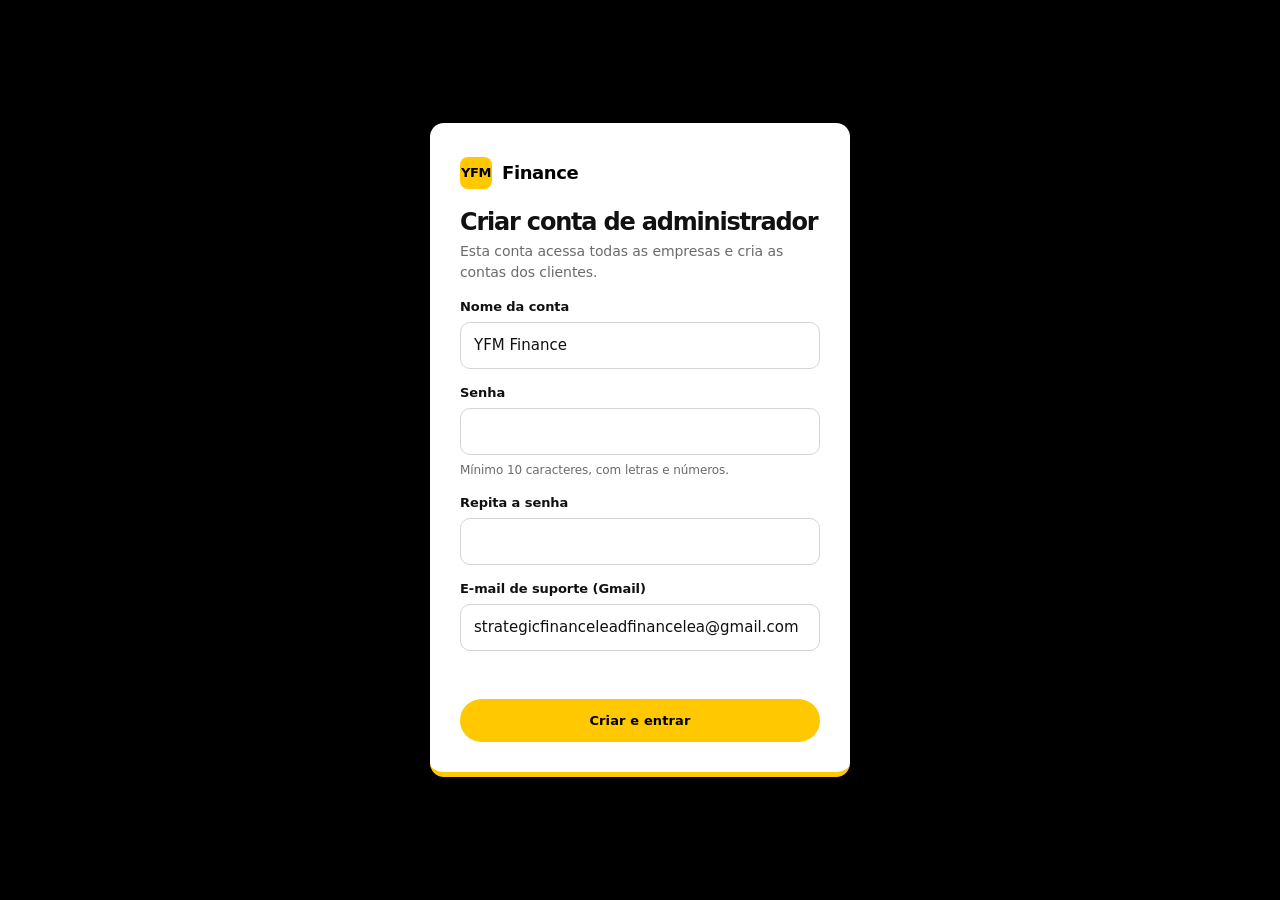
<file: index.html>
<!DOCTYPE html>
<html lang="pt-BR">
<head>
<meta charset="UTF-8">
<meta name="viewport" content="width=device-width, initial-scale=1">
<meta http-equiv="Content-Security-Policy" content="default-src 'none'; script-src 'unsafe-inline'; style-src 'unsafe-inline' https://fonts.googleapis.com; font-src https://fonts.gstatic.com; img-src data:; base-uri 'none'; form-action 'none'">
<title>YFM Finance — Gestão Financeira</title>
<meta name="description" content="Painel de gestão financeira com DRE e fluxo de caixa, com contas separadas por cliente.">
<link rel="icon" href="data:image/svg+xml,%3Csvg xmlns='http://www.w3.org/2000/svg' viewBox='0 0 40 40'%3E%3Crect width='40' height='40' rx='10' fill='%23FFC800'/%3E%3Ctext x='20' y='26' text-anchor='middle' font-family='Arial' font-weight='800' font-size='15'%3EYFM%3C/text%3E%3C/svg%3E">
<link href="https://fonts.googleapis.com/css2?family=Inter:wght@400;500;600;700&family=Sora:wght@600;700;800&display=swap" rel="stylesheet">
<style>
:root{--y:#FFC800;--k:#000;--ink:#111;--mut:#6b6b6b;--line:#e6e6e6;--bg:#f2f2f2;--card:#fff;--up:#0e9f6e;--down:#e5484d;--r:14px;--f:Inter,system-ui,-apple-system,"Segoe UI",sans-serif}
*{box-sizing:border-box}
body{margin:0;background:var(--bg);color:var(--ink);font:15px/1.5 var(--f)}
button{font:inherit;cursor:pointer}
:focus-visible{outline:3px solid var(--y);outline-offset:2px}
.num{font-variant-numeric:tabular-nums}
header{background:var(--k);color:#fff;position:sticky;top:0;z-index:10}
.bar{max-width:1240px;margin:auto;padding:0 24px;height:64px;display:flex;align-items:center;gap:28px}
.logo{display:flex;align-items:center;gap:10px;font-weight:800;font-size:18px;letter-spacing:-.4px}
.logo i{width:32px;height:32px;border-radius:8px;background:var(--y);color:#000;display:grid;place-items:center;font-style:normal;font-weight:800;font-size:13px}
.logo span{font-weight:500;color:#bdbdbd}
nav{display:flex;gap:4px;height:100%;overflow-x:auto;scrollbar-width:none}
nav button{background:none;border:0;color:#bdbdbd;padding:0 14px;height:100%;font-weight:600;font-size:14px;white-space:nowrap;border-bottom:3px solid transparent}
nav button:hover{color:#fff}
nav button.on{color:#fff;border-bottom-color:var(--y)}
.who{margin-left:auto;display:flex;align-items:center;gap:12px;font-size:13px;color:#d8d8d8;white-space:nowrap}
.who b{width:32px;height:32px;border-radius:50%;background:var(--y);color:#000;display:grid;place-items:center;font-size:13px}
main{max-width:1240px;margin:auto;padding:28px 24px 48px}
.demo{background:#fff8d6;border:1px solid #f1dd86;border-radius:10px;padding:10px 14px;font-size:13px;margin-bottom:22px}
.head{display:flex;justify-content:space-between;align-items:flex-end;gap:16px;flex-wrap:wrap;margin-bottom:20px}
h1{font-size:30px;letter-spacing:-.8px;margin:0;line-height:1.15}
.sub{color:var(--mut);font-size:14px;margin:4px 0 0}
.seg{display:flex;background:#fff;border:1px solid var(--line);border-radius:99px;padding:3px}
.seg button{border:0;background:none;padding:7px 16px;border-radius:99px;font-size:13px;font-weight:600;color:var(--mut)}
.seg button.on{background:var(--k);color:#fff}
.hero{background:var(--k);color:#fff;border-radius:var(--r);padding:28px 30px;display:flex;justify-content:space-between;gap:24px;flex-wrap:wrap;align-items:center;margin-bottom:16px;border-bottom:5px solid var(--y)}
.hero small{color:#aaa;font-size:13px}
.hero .big{font-size:clamp(34px,5vw,48px);font-weight:800;letter-spacing:-1.5px;color:var(--y);line-height:1.1;margin-top:4px}
.hero .side{display:flex;gap:36px}
.hero .side div{font-size:13px;color:#aaa}
.hero .side b{display:block;font-size:20px;color:#fff;margin-top:2px}
.grid4{display:grid;grid-template-columns:repeat(3,1fr);gap:16px;margin-bottom:16px}
.card{background:var(--card);border-radius:var(--r);padding:22px;border:1px solid var(--line);min-width:0}
.kpi small{color:var(--mut);font-size:13px;font-weight:600}
.kpi .v{font-size:26px;font-weight:800;letter-spacing:-.8px;margin:6px 0}
.chip{display:inline-block;font-size:12px;font-weight:700;padding:2px 8px;border-radius:99px}
.chip.g{background:#e3f6ee;color:var(--up)}.chip.r{background:#fde8e9;color:var(--down)}.chip.n{background:#eee;color:var(--mut)}
.cols{display:grid;grid-template-columns:1.7fr 1fr;gap:16px}
.stack{display:grid;gap:16px;align-content:start}
h2{font-size:17px;margin:0 0 2px;letter-spacing:-.3px}
.leg{display:flex;gap:16px;font-size:13px;color:var(--mut);margin:10px 0}
.leg i{display:inline-block;width:10px;height:10px;border-radius:3px;margin-right:6px}
svg.ch{width:100%;height:auto;display:block}
.row{display:flex;align-items:center;gap:12px;padding:12px 0;border-bottom:1px solid var(--line)}
.row:last-child{border:0}
.ic{width:36px;height:36px;border-radius:50%;display:grid;place-items:center;font-weight:800;flex-shrink:0}
.ic.in{background:#e3f6ee;color:var(--up)}.ic.out{background:#fde8e9;color:var(--down)}
.row .t{flex:1;min-width:0}.row .t b{display:block;font-size:14px}.row .t span{font-size:12px;color:var(--mut)}
.in{color:var(--up)}.out{color:var(--down)}
.btn{background:var(--y);color:#000;border:0;border-radius:99px;padding:9px 18px;font-weight:700;font-size:13px}
.btn.o{background:#fff;border:1px solid var(--line)}
.sumrow{display:grid;grid-template-columns:1fr 1fr;gap:10px;margin:14px 0}
.sumrow div{background:var(--bg);border-radius:10px;padding:12px;font-size:12px;color:var(--mut)}
.sumrow b{display:block;font-size:17px;color:var(--ink);margin-top:2px}
table{width:100%;border-collapse:collapse;font-size:14px}
th{font-size:12px;color:var(--mut);text-align:left;font-weight:600;padding:8px 10px;border-bottom:2px solid var(--ink)}
td{padding:11px 10px;border-bottom:1px solid var(--line)}
th.r,td.r{text-align:right}
tr.tot td{font-weight:800;border-top:2px solid var(--ink);background:#fafafa}
tr.sub td{font-weight:700;background:#fafafa}
td.ind{padding-left:28px;color:var(--mut)}
.pill{font-size:12px;font-weight:700;padding:2px 9px;border-radius:99px}
.pill.pago{background:#e3f6ee;color:var(--up)}.pill.pendente{background:#fff3c4;color:#8a6a00}
.tools{display:flex;gap:10px;margin-bottom:14px;flex-wrap:wrap}
.tools input{flex:1;min-width:200px;border:1px solid var(--line);border-radius:99px;padding:9px 16px;font:inherit;background:#fff}
.empty{text-align:center;color:var(--mut);padding:36px 0}
.scroll{overflow-x:auto}
#toast{position:fixed;left:50%;bottom:22px;transform:translateX(-50%) translateY(20px);background:#000;color:#fff;padding:11px 18px;border-radius:99px;font-size:13px;opacity:0;pointer-events:none;transition:.25s;border-left:4px solid var(--y)}
#toast.s{opacity:1;transform:translateX(-50%)}
.note{color:var(--mut);font-size:12px;margin-top:18px}
@media(max-width:900px){.cols{grid-template-columns:1fr}.grid4{grid-template-columns:1fr}.bar{gap:14px;padding:0 14px}.who span{display:none}main{padding:20px 14px 40px}.hero{padding:22px}}
@media(prefers-reduced-motion:reduce){*{transition:none!important}}
#lock{position:fixed;inset:0;z-index:50;background:var(--k);display:grid;place-items:center;padding:20px;overflow:auto}
#lock[hidden]{display:none}
.lk{background:#fff;border-radius:var(--r);padding:30px;width:100%;max-width:420px;border-bottom:5px solid var(--y)}
.lk h1{font-size:24px;margin:16px 0 4px}
.lk .btn{width:100%;margin-top:18px;padding:12px}
.lk .lnk{background:none;border:0;color:var(--mut);font-size:13px;text-decoration:underline;padding:0;margin:14px 16px 0 0}
label.f{display:block;font-size:13px;font-weight:600;margin:14px 0 6px}
.in2{width:100%;border:1px solid #d4d4d4;border-radius:10px;padding:11px 13px;font:inherit;background:#fff;color:var(--ink)}
.err{color:var(--down);font-size:13px;min-height:20px;margin-top:10px}
.adm{display:grid;gap:16px}
.ln{display:grid;grid-template-columns:1.3fr 1fr auto auto;gap:8px;align-items:center;padding:12px 0;border-bottom:1px solid var(--line)}
.ln:last-child{border:0}
.g3{display:grid;grid-template-columns:repeat(3,1fr);gap:10px;margin:12px 0}
.btn.d{background:#fde8e9;color:var(--down)}
.btn.sm{padding:7px 13px}
.who .in2{background:#1b1b1b;border-color:#333;color:#fff}
@media(max-width:900px){.ln,.g3{grid-template-columns:1fr}}
:root{--h:Sora,Inter,system-ui,sans-serif}
h1,h2,.big,.kpi .v,.logo,.hero .side b,.sumrow b,.lk h1{font-family:var(--h)}
body{-webkit-font-smoothing:antialiased;letter-spacing:-.005em}
h1{font-size:34px;letter-spacing:-1.2px;font-weight:800}
h2{font-size:19px;font-weight:700;letter-spacing:-.5px}
.hero .big{font-weight:800;letter-spacing:-2px}
.kpi .v{font-size:28px;font-weight:700;letter-spacing:-1px}
.kpi small,.hero small,th{text-transform:uppercase;letter-spacing:.07em;font-size:11px;font-weight:600}
.btn{font-weight:700;letter-spacing:.01em}
.pw-h{font-size:12px;color:var(--mut);margin-top:6px}
.bar{height:auto;flex-wrap:wrap;padding-top:12px;row-gap:0}
.logo{order:1;height:40px}
.who{order:2;height:40px}
nav{order:3;flex:1 0 100%;height:50px;border-top:1px solid #222;margin-top:10px;margin-left:-4px}
nav button{padding:0 16px}
</style>
</head>
<body>
<header><div class="bar">
  <div class="logo"><i>YFM</i>Finance</div>
  <nav id="nav" aria-label="Navegação principal"></nav>
  <div class="who"><span id="uName"></span><select id="coSel" class="in2" style="width:auto;padding:6px 10px" hidden aria-label="Trocar empresa"></select><button class="btn o btn sm" data-act="sup">Suporte</button><button class="btn sm" data-act="out">Sair</button></div>
</div></header>
<noscript><p style="padding:24px;font:16px sans-serif">Ative o JavaScript do navegador para usar o YFM Finance.</p></noscript>
<main id="app"></main>
<div id="lock"></div>
<div id="toast" role="status"></div>
<script>
const MON=['Jan','Fev','Mar','Abr','Mai','Jun','Jul','Ago','Set','Out','Nov','Dez'];let M=[],KEYS=[];
let IN=[],OUT=[];
let SALDO=0;

let TX=[];
const $=s=>document.querySelector(s), sum=a=>a.reduce((x,y)=>x+y,0);
const R=v=>v.toLocaleString('pt-BR',{style:'currency',currency:'BRL'});
const R0=v=>v.toLocaleString('pt-BR',{style:'currency',currency:'BRL',maximumFractionDigits:0});
const pc=(a,b)=>b?(a-b)/b*100:null;
const st={view:'Visão geral',n:1,q:''};
const BASE=['Visão geral','Movimentações','DRE','Contas a pagar','Contas a receber'];
const views=()=>S?[...BASE,...(S.admin?['Novo lançamento','Clientes']:[]),'Minha conta',...(S.admin?['Administração']:[])]:BASE;
function toast(m){const t=$('#toast');t.textContent=m;t.classList.add('s');clearTimeout(toast.k);toast.k=setTimeout(()=>t.classList.remove('s'),2600)}
function rng(n){const e=6,s=e-n;return{i:IN.slice(s),o:OUT.slice(s),m:M.slice(s),pi:s-n>=0?IN.slice(s-n,s):null,po:s-n>=0?OUT.slice(s-n,s):null}}
function chip(p,bad){if(p===null)return '<span class="chip n">sem comparação</span>';const up=p>=0,good=bad?!up:up;return `<span class="chip ${Math.abs(p)<.05?'n':good?'g':'r'}">${up?'▲':'▼'} ${Math.abs(p).toFixed(1).replace('.',',')}%</span>`}
function chart(r){
 const W=700,H=250,l=44,b=28,t=10,ih=H-t-b,mx=Math.max(5000,Math.ceil(Math.max(...IN,...OUT)/5000)*5000),gw=(W-l-8)/r.m.length;let s='';
 for(let v=0;v<=mx;v+=mx/5){const y=t+ih-v/mx*ih;s+=`<line x1="${l}" x2="${W-8}" y1="${y}" y2="${y}" stroke="#e6e6e6"/><text x="${l-8}" y="${y+4}" text-anchor="end" font-size="11" fill="#6b6b6b">${Math.round(v/1000)}k</text>`}
 r.m.forEach((m,k)=>{const x=l+k*gw,bw=Math.min(30,gw/3);
  [[r.i[k],'#111','Entradas'],[r.o[k],'#FFC800','Saídas']].forEach(([v,c,n],j)=>{const h=v/mx*ih;s+=`<rect x="${x+gw/2-bw-2+j*(bw+4)}" y="${t+ih-h}" width="${bw}" height="${h}" rx="4" fill="${c}"><title>${m} · ${n}: ${R(v)}</title></rect>`});
  s+=`<text x="${x+gw/2}" y="${H-8}" text-anchor="middle" font-size="12" fill="#6b6b6b">${m}</text>`});
 return `<svg class="ch" viewBox="0 0 ${W} ${H}" role="img" aria-label="Entradas e saídas por mês">${s}</svg>`}
function dre(n){const ks=KEYS.slice(6-n),sm=(t,c)=>sum(cur().tx.filter(x=>x.s==='pago'&&x.t===t&&ks.includes(x.d.slice(0,7))&&(!c||x.c===c)).map(x=>x.v));
 const rb=sm('in'),ded=sm('out','Impostos sobre vendas'),cmv=sm('out','CMV'),pes=sm('out','Despesa com pessoal'),adm=sm('out','Despesa administrativa'),fin=sm('out','Despesa financeira');
 const rl=rb-ded,lb=rl-cmv,ro=lb-pes-adm,ll=ro-fin;
 return [['Receita bruta',rb,'sub'],['(−) Impostos sobre vendas',-ded,'ind'],['(=) Receita líquida',rl,'sub'],['(−) Custo das mercadorias (CMV)',-cmv,'ind'],['(=) Lucro bruto',lb,'sub'],['(−) Despesas com pessoal',-pes,'ind'],['(−) Despesas administrativas',-adm,'ind'],['(=) Resultado operacional',ro,'sub'],['(−) Despesas financeiras',-fin,'ind'],['(=) Lucro líquido do período',ll,'tot']]}
function overview(){
 const r=rng(st.n),ti=sum(r.i),to=sum(r.o),tn=ti-to,pi=r.pi&&sum(r.pi),po=r.po&&sum(r.po);
 const pn=r.pi?pc(tn,pi-po):null,mg=ti?tn/ti*100:0;
 const pag=TX.filter(x=>x.t==='out'&&x.s==='pendente'),rec=TX.filter(x=>x.t==='in'&&x.s==='pendente');
 const label=st.n===1?M[5]+'/'+KEYS[5].slice(0,4):`Últimos ${st.n} meses`;
 return `<div class="head"><div><h1>Visão geral</h1><p class="sub">${label} · atualizado em ${new Date().toLocaleDateString('pt-BR')}</p></div>
 <div class="seg" role="group" aria-label="Período">${[[1,'Este mês'],[3,'3 meses'],[6,'6 meses']].map(([n,t])=>`<button data-n="${n}" class="${st.n===n?'on':''}">${t}</button>`).join('')}</div></div>
 <section class="hero"><div><small>Saldo em caixa</small><div class="big num">${R(SALDO)}</div></div>
 <div class="side"><div>A receber<b class="num in" style="color:#5fe3b0">${R0(sum(rec.map(x=>x.v)))}</b></div><div>A pagar<b class="num" style="color:#ff8f94">${R0(sum(pag.map(x=>x.v)))}</b></div></div></section>
 <div class="grid4">
 <div class="card kpi"><small>Entradas</small><div class="v num">${R(ti)}</div>${chip(r.pi?pc(ti,pi):null)} <span class="sub">vs. período anterior</span></div>
 <div class="card kpi"><small>Saídas</small><div class="v num">${R(to)}</div>${chip(r.po?pc(to,po):null,true)} <span class="sub">vs. período anterior</span></div>
 <div class="card kpi"><small>Resultado · margem ${mg.toFixed(1).replace('.',',')}%</small><div class="v num">${R(tn)}</div>${chip(pn)} <span class="sub">vs. período anterior</span></div></div>
 <div class="cols"><section class="card"><h2>Fluxo de caixa</h2><p class="sub">Entradas e saídas por mês</p>
 <div class="leg"><span><i style="background:#111"></i>Entradas</span><span><i style="background:#FFC800"></i>Saídas</span></div>${chart(rng(6))}
 <div class="sumrow"><div>Total de entradas · 6 meses<b class="num">${R(sum(IN))}</b></div><div>Resultado acumulado · 6 meses<b class="num">${R(sum(IN)-sum(OUT))}</b></div></div>
 <button class="btn o" id="csv">Exportar CSV</button></section>
 <div class="stack"><section class="card"><h2>Últimas movimentações</h2>${TX.filter(x=>x.s==='pago').slice(0,4).map(row).join('')||'<div class="empty">Nenhum lançamento ainda. '+(S.admin?'Use "Novo lançamento".':'')+'</div>'}<p style="margin:14px 0 0"><button class="btn" data-go="Movimentações">Ver todas</button></p></section></div></div>
 ${cur().demo?'<p class="note">Dados ilustrativos para demonstração. Não representam movimentações reais.</p>':''}`}
function row(x){return `<div class="row"><span class="ic ${x.t}">${x.t==='in'?'+':'−'}</span><div class="t"><b>${x.n}</b><span>${x.d} · ${x.c}</span></div><b class="num ${x.t}">${x.t==='in'?'+':'−'} ${R(x.v)}</b></div>`}
function list(title,items,sub){
 const q=st.q.toLowerCase(),f=items.filter(x=>(x.n+x.c).toLowerCase().includes(q));
 const tot=sum(f.map(x=>x.t==='in'?x.v:-x.v));
 return `<div class="head"><div><h1>${title}</h1><p class="sub">${sub}</p></div></div>
 <div class="tools"><input id="q" placeholder="Buscar por descrição ou categoria" value="${st.q}" aria-label="Buscar"></div>
 <section class="card scroll">${f.length?`<table><thead><tr><th>Data</th><th>Descrição</th><th>Categoria</th><th>Status</th><th class="r">Valor</th>${S.admin?'<th></th>':''}</tr></thead><tbody>${f.map(x=>`<tr><td>${x.d}</td><td><b>${x.n}</b></td><td>${x.c}</td><td><span class="pill ${x.s}">${x.s==='pago'?'Pago':'Pendente'}</span></td><td class="r num ${x.t}">${x.t==='in'?'+':'−'} ${R(x.v)}</td>${S.admin?`<td class="r" style="white-space:nowrap">${x.s==='pendente'?`<button class="btn o sm" data-act="pay" data-id="${x.id}">Dar baixa</button> `:''}<button class="btn d sm" data-act="deltx" data-id="${x.id}" aria-label="Excluir lançamento">Excluir</button></td>`:''}</tr>`).join('')}<tr class="tot"><td colspan="4">Total</td><td class="r num">${R(tot)}</td>${S.admin?'<td></td>':''}</tr></tbody></table>`:'<div class="empty">Nenhum lançamento encontrado. Tente outro termo de busca.</div>'}</section>`}
function dreView(){
 const rows=dre(st.n),rb=rows[0][1];
 return `<div class="head"><div><h1>DRE</h1><p class="sub">Demonstração do Resultado do Exercício · ${esc(cur().name)}</p></div>
 <div class="seg" role="group" aria-label="Período">${[[1,'Este mês'],[3,'3 meses'],[6,'6 meses']].map(([n,t])=>`<button data-n="${n}" class="${st.n===n?'on':''}">${t}</button>`).join('')}</div></div>
 <section class="card scroll"><table><thead><tr><th>Conta</th><th class="r">Valor</th><th class="r">% da receita bruta</th></tr></thead><tbody>
 ${rows.map(([n,v,c])=>`<tr class="${c==='ind'?'':c}"><td class="${c==='ind'?'ind':''}">${n}</td><td class="r num ${v<0?'out':c==='tot'?(v>=0?'in':'out'):''}">${R(v)}</td><td class="r num">${(rb?v/rb*100:0).toFixed(1).replace('.',',')}%</td></tr>`).join('')}</tbody></table></section>
 <p class="note">Estrutura conforme a Lei 6.404/76. Calculada a partir dos lançamentos pagos da empresa no período, agrupados por categoria (regime de caixa).</p>`}
function render(){
 if(!S)return;
 $('#uName').textContent=U().u+(S.admin?' · Administrador':' · '+cur().name);const sel=$('#coSel');sel.hidden=!S.admin;sel.innerHTML=A.co.map(c=>`<option value="${c.id}"${c.id===S.co?' selected':''}>${esc(c.name)}</option>`).join('');
 $('#nav').innerHTML=views().map(v=>`<button class="${v===st.view?'on':''}" data-v="${v}">${v}</button>`).join('');
 const v=st.view;
 $('#app').innerHTML=(!S.admin?`<div class="demo">Acesso somente para visualização${cur().snap?' · dados de '+new Date(cur().snap).toLocaleDateString('pt-BR'):''}. Dúvidas? Use o botão Suporte.</div>`:'')+(v==='Visão geral'&&cur().demo?'<div class="demo">Você está vendo <b>dados de demonstração</b>. Os valores são fictícios.</div>':'')+
  (v==='Visão geral'?overview():v==='Movimentações'?list('Movimentações',TX,'Todos os lançamentos da empresa'):v==='DRE'?dreView():v==='Administração'&&S.admin?adminView():v==='Minha conta'?acctView():v==='Novo lançamento'&&S.admin?newTxView():v==='Clientes'&&S.admin?clientsView():
  v==='Contas a pagar'?list('Contas a pagar',TX.filter(x=>x.t==='out'&&x.s==='pendente'),'Compromissos pendentes'):
  list('Contas a receber',TX.filter(x=>x.t==='in'&&x.s==='pendente'),'Recebimentos pendentes'));
}
document.addEventListener('click',e=>{
 const b=e.target.closest('[data-v],[data-n],[data-go],#csv');if(!b)return;
 if(b.dataset.v||b.dataset.go){st.view=b.dataset.v||b.dataset.go;st.q='';scrollTo(0,0)}
 if(b.dataset.n)st.n=+b.dataset.n;
 if(b.id==='csv'){const rows=[['Mês','Entradas','Saídas','Resultado'],...M.map((m,i)=>[m,IN[i],OUT[i],IN[i]-OUT[i]])];
  const u=URL.createObjectURL(new Blob(['\ufeff'+rows.map(r=>r.join(';')).join('\n')],{type:'text/csv'}));const a=document.createElement('a');a.href=u;a.download='yfm-fluxo-de-caixa.csv';a.click();URL.revokeObjectURL(u);toast('Arquivo CSV baixado.');return}
 render()});
document.addEventListener('input',e=>{if(e.target.id==='q'){st.q=e.target.value;const p=e.target.selectionStart;render();const q=$('#q');q.focus();q.setSelectionRange(p,p)}});
const esc=s=>String(s).replace(/[&<>"']/g,c=>({'&':'&amp;','<':'&lt;','>':'&gt;','"':'&quot;',"'":'&#39;'}[c]));
addEventListener('error',e=>{const L=document.getElementById('lock');if(L){L.hidden=false;L.innerHTML='<div class="lk"><h1>Algo deu errado</h1><p class="sub">'+String(e.message).replace(/</g,'&lt;')+'</p><p class="sub">Tire um print desta tela e envie ao suporte.</p></div>'}});
const DEF_MAIL='strategicfinanceleadfinancelea@gmail.com';let KEY='yfm_auth_v3',CL=false;const SRC='<!DOCTYPE html>\n'+document.documentElement.outerHTML;const IDLE=15*60*1000,DUMMY={s:'00'.repeat(16),h:''};let A=null,S=null,last=0;
const U=()=>A.us.find(x=>x.id===S.u),cur=()=>A.co.find(c=>c.id===S.co);
const okMail=m=>/^[^\s@]+@[^\s@]+\.[^\s@]+$/.test(m),nk=s=>s.trim().toLowerCase();
function persist(){try{localStorage.setItem(KEY,JSON.stringify(A))}catch(e){toast('Não foi possível salvar neste navegador.')}}
const hex=b=>[...new Uint8Array(b)].map(x=>x.toString(16).padStart(2,'0')).join('');
async function dk(pw,s){const k=await crypto.subtle.importKey('raw',new TextEncoder().encode(pw),'PBKDF2',false,['deriveBits']);return hex(await crypto.subtle.deriveBits({name:'PBKDF2',salt:s,iterations:600000,hash:'SHA-256'},k,256))}
async function mk(pw){const s=crypto.getRandomValues(new Uint8Array(16));return{s:hex(s),h:await dk(pw,s)}}
async function chk(pw,e){return !!e&&await dk(pw,new Uint8Array(e.s.match(/../g).map(x=>parseInt(x,16))))===e.h}

const CATS={in:['Receita de vendas'],out:['Impostos sobre vendas','CMV','Despesa com pessoal','Despesa administrativa','Despesa financeira']};
const iso=d=>d.getFullYear()+'-'+String(d.getMonth()+1).padStart(2,'0');
function derive(){const d0=new Date(),co=cur();KEYS=[...Array(6)].map((_,i)=>iso(new Date(d0.getFullYear(),d0.getMonth()-5+i,1)));M=KEYS.map(k=>MON[+k.slice(5)-1]);
 const pg=co.tx.filter(x=>x.s==='pago'),mo=(m,t)=>sum(pg.filter(x=>x.t===t&&x.d.slice(0,7)===m).map(x=>x.v));
 IN=KEYS.map(m=>mo(m,'in'));OUT=KEYS.map(m=>mo(m,'out'));SALDO=(co.s0||0)+sum(pg.map(x=>x.t==='in'?x.v:-x.v));
 TX=[...co.tx].sort((a,b)=>b.d.localeCompare(a.d)).map(x=>({...x,d:x.d.slice(8)+'/'+x.d.slice(5,7)+'/'+x.d.slice(0,4)}))}
function seedCo(id,name,k,demo){const f=v=>Math.round(v*k*100)/100,tx=[];let n=0;
 const add=(d,nm,c,v,t,s)=>{if(v)tx.push({id:id+'_'+(n++),d,n:nm,c,v:f(v),t,s})};
 SB.i.forEach((v,i)=>{const d='2026-'+String(5+i).padStart(2,'0')+'-05';add(d,'Vendas do mês','Receita de vendas',v,'in','pago');
  [['Impostos sobre vendas',.08,'Simples Nacional (DAS)'],['CMV',.42,'Compra de insumos'],['Despesa com pessoal',.28,'Folha de pagamento'],['Despesa administrativa',.14,'Aluguel, energia e outros'],['Despesa financeira',.08,'Tarifas e juros']].forEach(([c,p,nm])=>add(d,nm,c,SB.o[i]*p,'out','pago'))});
 SB.p.forEach(x=>add('2026-10-'+x[0],x[1],x[2],x[3],x[4],'pendente'));
 return {id,name,demo,s0:f(10761),tx}}
const SB={i:[17400,18100,19200,20450,18600,20450],o:[12900,13000,13100,13200,12850,14770],p:[['12','Fornecedor de laticínios','CMV',1320,'out'],['14','Café da manhã corporativo','Receita de vendas',5800,'in'],['15','Folha de pagamento','Despesa com pessoal',6200,'out'],['18','Encomenda de buffet','Receita de vendas',4200,'in'],['20','Simples Nacional (DAS)','Impostos sobre vendas',1650,'out'],['25','Cartão de crédito a receber','Receita de vendas',4300,'in'],['28','Aluguel do ponto','Despesa administrativa',2800,'out']]};
const pv=t=>{t=t.trim();return t.includes(',')?parseFloat(t.replace(/\./g,'').replace(',','.')):parseFloat(t)};
function newTxView(){const t=st.nt||'in',h=new Date(Date.now()-new Date().getTimezoneOffset()*6e4).toISOString().slice(0,10);
 return `<div class="head"><div><h1>Novo lançamento</h1><p class="sub">${esc(cur().name)}</p></div></div><section class="card"><div class="g3">
 <div><label class="f" for="tt">Tipo</label><select class="in2" id="tt"><option value="in"${t==='in'?' selected':''}>Receita (entrada)</option><option value="out"${t==='out'?' selected':''}>Despesa (saída)</option></select></div>
 <div><label class="f" for="tc">Categoria</label><select class="in2" id="tc">${CATS[t].map(c=>`<option>${c}</option>`).join('')}</select></div>
 <div><label class="f" for="tn">Descrição</label><input class="in2" id="tn" maxlength="80" placeholder="Ex.: Venda de bolos"></div>
 <div><label class="f" for="tv">Valor (R$)</label><input class="in2" id="tv" inputmode="decimal" placeholder="1.250,00"></div>
 <div><label class="f" for="td">Data</label><input class="in2" id="td" type="date" value="${h}"></div>
 <div><label class="f" for="ts">Situação</label><select class="in2" id="ts"><option value="pago">Já pago / recebido</option><option value="pendente">Pendente (a pagar / a receber)</option></select></div></div>
 <button class="btn" data-act="addtx">Adicionar lançamento</button></section>`}
function clientFile(us){const c=A.co.find(x=>x.id===us.co),seed={id:'k'+Date.now().toString(36),support:A.support,co:[{...c,snap:Date.now()}],us:[us],log:[],f:{}};
 const j=JSON.stringify(seed).replace(/</g,'\\u003c');
 return {name:'YFM-Finance-'+c.name.normalize('NFD').replace(/[^\w]+/g,'-').replace(/^-|-$/g,'')+'.html',html:SRC.replace('</head>','<scr'+'ipt id="yfm-seed" type="application/json">'+j+'</scr'+'ipt>\n</head>')}}
function save(name,html,type){const u=URL.createObjectURL(new Blob([html],{type}));const a=document.createElement('a');a.href=u;a.download=name;a.click();URL.revokeObjectURL(u)}
function pwErr(p,u){if(p.length<10)return 'A senha precisa ter pelo menos 10 caracteres.';if(!/[a-zA-Z]/.test(p)||!/\d/.test(p))return 'Use letras e números na senha.';if(u&&p.toLowerCase().includes(nk(u).replace(/\s/g,'')))return 'A senha não pode conter o nome de usuário.';return ''}
function log(e,u){A.log.unshift({t:Date.now(),u:String(u).slice(0,40),e});A.log.length=Math.min(A.log.length,40)}
function useCo(){st.view='Visão geral';st.q='';derive()}
function enter(u){const admin=u.role==='admin';S={u:u.id,admin,co:admin?A.co[0].id:u.co};useCo();last=Date.now();$('#lock').hidden=true;scrollTo(0,0);render()}
function support(why){const to=(A&&A.support)||DEF_MAIL;if(!to){toast('E-mail de suporte não configurado. Peça ao administrador.');return}
 const body=`Olá, preciso de ajuda com o YFM Finance.\n\nAssunto: ${why}\nUsuário: ${S?U().u:'(sem login)'}\nEmpresa: ${S?cur().name:'-'}\n\nPor segurança, não envie senhas neste e-mail.`;
 open('https://mail.google.com/mail/?view=cm&fs=1&to='+encodeURIComponent(to)+'&su='+encodeURIComponent('Suporte YFM Finance: '+why)+'&body='+encodeURIComponent(body),'_blank','noopener')}
function lockView(msg=''){const L=$('#lock');L.hidden=false;S=null;$('#app').innerHTML='';
 const brand='<div class="logo" style="color:#000"><i>YFM</i>Finance</div>';
 if(!A){L.innerHTML=`<form class="lk" id="setup">${brand}<h1>Criar conta de administrador</h1><p class="sub">Esta conta acessa todas as empresas e cria as contas dos clientes.</p>
 <label class="f" for="an">Nome da conta</label><input class="in2" id="an" value="YFM Finance" maxlength="40" autocomplete="username">
 <label class="f" for="p1">Senha</label><input class="in2" id="p1" type="password" autocomplete="new-password"><div class="pw-h">Mínimo 10 caracteres, com letras e números.</div>
 <label class="f" for="p2">Repita a senha</label><input class="in2" id="p2" type="password" autocomplete="new-password">
 <label class="f" for="em">E-mail de suporte (Gmail)</label><input class="in2" id="em" type="email" value="strategicfinanceleadfinancelea@gmail.com" placeholder="seuemail@gmail.com">
 <div class="err" id="err"></div><button class="btn">Criar e entrar</button></form>`;return}
 L.innerHTML=`<form class="lk" id="login">${brand}<h1>Entrar</h1><p class="sub">Use o usuário e a senha da sua conta.</p>
 <label class="f" for="us">Usuário</label><input class="in2" id="us" maxlength="40" autocomplete="username">
 <label class="f" for="pw">Senha</label><input class="in2" id="pw" type="password" autocomplete="current-password">
 <div class="err" id="err" role="alert">${esc(msg)}</div><button class="btn">Entrar</button>
 <button type="button" class="lnk" data-act="sup2">${CL?'Esqueci minha senha / ajuda':'Preciso de ajuda'}</button>${CL?'':'<button type="button" class="lnk" data-act="reset">Esqueci a senha do administrador</button>'}</form>`;
 $('#us').focus()}
function pwForm(){return `<div class="g3"><input class="in2" id="c0" type="password" placeholder="Senha atual" autocomplete="current-password" aria-label="Senha atual"><input class="in2" id="c1" type="password" placeholder="Nova senha" autocomplete="new-password" aria-label="Nova senha"><input class="in2" id="c2" type="password" placeholder="Repita a nova senha" autocomplete="new-password" aria-label="Repita a nova senha"></div><button class="btn" data-act="chpw">Alterar minha senha</button>`}
function acctView(){const u=U();return `<div class="head"><div><h1>Minha conta</h1><p class="sub">${esc(u.u)} · ${S.admin?'Administrador, acessa todas as empresas':'Somente visualização de '+esc(cur().name)}</p></div></div><section class="card"><h2>Alterar senha</h2><p class="sub">Mínimo 10 caracteres, com letras e números.</p>${pwForm()}</section>`}
function clientsView(){const cl=A.us.filter(u=>u.role==='empresa');
 return `<div class="head"><div><h1>Clientes</h1><p class="sub">Crie o acesso de cada cliente. Ele só visualiza a própria empresa; quem lança os dados é você.</p></div></div><div class="adm">
 <section class="card"><h2>Nova conta de cliente</h2><div class="g3"><div><label class="f" for="cn">Usuário do cliente</label><input class="in2" id="cn" maxlength="40" placeholder="Ex.: Juca do Café"></div><div><label class="f" for="cp">Senha (mín. 10, letras e números)</label><input class="in2" id="cp" type="password" autocomplete="new-password"></div><div><label class="f" for="ce">Empresa</label><select class="in2" id="ce"><option value="new">Criar empresa nova com esse nome</option>${A.co.map(c=>`<option value="${c.id}">${esc(c.name)}</option>`).join('')}</select></div></div>
 <button class="btn" data-act="addcli">Criar conta do cliente</button><div class="pw-h">Depois: clique em <b>Lançar dados</b>, cadastre as movimentações e baixe o <b>Arquivo do cliente</b> para enviar.</div></section>
 <section class="card"><h2>Contas de clientes (${cl.length})</h2>${cl.length?cl.map(u=>`<div class="ln"><div><b>${esc(u.u)}</b><br><span class="chip n" style="margin-top:6px">${esc((A.co.find(c=>c.id===u.co)||{}).name||'?')}</span></div><input class="in2" id="rp_${u.id}" type="password" placeholder="Nova senha" autocomplete="new-password" aria-label="Nova senha de ${esc(u.u)}"><button class="btn sm" data-act="rpw" data-id="${u.id}">Definir senha</button><div style="display:flex;gap:6px;flex-wrap:wrap"><button class="btn sm" data-act="golaunch" data-id="${u.id}">Lançar dados</button><button class="btn o sm" data-act="dl" data-id="${u.id}">Arquivo do cliente</button><button class="btn d sm" data-act="deluser" data-id="${u.id}">Excluir</button></div></div>`).join(''):'<div class="empty">Nenhum cliente ainda. Crie o primeiro acima.</div>'}</section></div>`}
function adminView(){const lab=u=>u.role==='admin'?'Administrador (todas)':'Somente: '+esc((A.co.find(c=>c.id===u.co)||{}).name||'?');
 return `<div class="head"><div><h1>Administração</h1><p class="sub">Contas de acesso, empresas e suporte. Só administradores veem esta área.</p></div></div><div class="adm">
 <section class="card"><h2>Administradores</h2><p class="sub">Contas com acesso total. As contas dos clientes ficam no painel <b>Clientes</b>.</p>
 ${A.us.filter(u=>u.role==='admin').map(u=>`<div class="ln"><div><b>${esc(u.u)}</b><br><span class="chip ${u.role==='admin'?'g':'n'}" style="margin-top:6px">${lab(u)}</span></div><input class="in2" id="rp_${u.id}" type="password" placeholder="Nova senha (mín. 10)" autocomplete="new-password" aria-label="Nova senha de ${esc(u.u)}"><button class="btn sm" data-act="rpw" data-id="${u.id}">Definir senha</button><div style="display:flex;gap:6px;flex-wrap:wrap">${u.role==='empresa'?`<button class="btn o sm" data-act="dl" data-id="${u.id}">Arquivo do cliente</button>`:''}${u.id===S.u?'<span class="sub">Você</span>':`<button class="btn d sm" data-act="deluser" data-id="${u.id}">Excluir</button>`}</div></div>`).join('')}
 <h2 style="margin-top:22px">Novo administrador</h2><div class="g3"><input class="in2" id="nu" maxlength="40" placeholder="Nome de usuário (ex.: Juca do Café)" aria-label="Nome de usuário"><input class="in2" id="np" type="password" placeholder="Senha (mín. 10)" autocomplete="new-password" aria-label="Senha"></div><button class="btn" data-act="adduser">Criar administrador</button></section>
 <section class="card"><h2>Empresas</h2>${A.co.map(c=>`<div class="ln" style="grid-template-columns:1fr auto"><input class="in2" id="nm_${c.id}" value="${esc(c.name)}" aria-label="Nome da empresa"><div style="display:flex;gap:6px;flex-wrap:wrap"><button class="btn o sm" data-act="renco" data-id="${c.id}">Renomear</button>${c.demo?`<button class="btn o sm" data-act="clr" data-id="${c.id}">Limpar demonstração</button>`:''}<button class="btn d sm" data-act="delco" data-id="${c.id}">Excluir</button></div></div>`).join('')}
 <div class="tools" style="margin:16px 0 0"><input class="in2" id="new" placeholder="Nome da nova empresa" aria-label="Nome da nova empresa" style="flex:1"><button class="btn" data-act="addco">Adicionar empresa</button></div></section>
 <section class="card"><h2>Suporte por Gmail</h2><div class="tools" style="margin:14px 0 0"><input class="in2" id="sm" type="email" value="${esc(A.support||'')}" placeholder="seuemail@gmail.com" aria-label="E-mail de suporte" style="flex:1"><button class="btn" data-act="mail">Salvar e-mail</button><button class="btn o" data-act="tmail">Testar</button></div></section>
 <section class="card scroll"><h2>Atividade recente</h2><table><thead><tr><th>Quando</th><th>Usuário</th><th>Evento</th></tr></thead><tbody>${A.log.slice(0,15).map(l=>`<tr><td>${new Date(l.t).toLocaleString('pt-BR')}</td><td>${esc(l.u)}</td><td>${esc(l.e)}</td></tr>`).join('')}</tbody></table></section></div>
 <p class="note">Senhas protegidas por PBKDF2 e salvas só neste navegador. Contas travam após 5 erros e a sessão expira em 15 minutos sem uso. É proteção de demonstração: para dados reais, a verificação precisa ficar em um servidor.</p>`}
document.addEventListener('submit',async e=>{e.preventDefault();const f=e.target.id,err=m=>{$('#err').textContent=m};
 if(f==='setup'){const n=$('#an').value.trim(),p=$('#p1').value,em=$('#em').value.trim();
  if(n.length<3)return err('Informe o nome da conta (mínimo 3 letras).');
  const pe=pwErr(p,n);if(pe)return err(pe);
  if(p!==$('#p2').value)return err('As senhas não são iguais.');
  if(em&&!okMail(em))return err('E-mail de suporte inválido.');
  const u={id:'u1',u:n,role:'admin',co:null,p:await mk(p)};
  A={support:em,co:[seedCo('c1','Padaria Estrela Ltda',1,true),seedCo('c2','Juca do Café',.35,true),{id:'c3',name:'Empresa C — Nova',s0:0,tx:[]}],us:[u],log:[],f:{}};log('Conta de administrador criada',n);persist();enter(u)}
 if(f==='login'){const name=$('#us').value,pw=$('#pw').value,k=nk(name);A.f=A.f||{};const fl=A.f[k]||{n:0,t:0};
  if(Date.now()<fl.t)return err('Muitas tentativas. Tente de novo em '+Math.ceil((fl.t-Date.now())/1000)+' s.');
  const u=A.us.find(x=>nk(x.u)===k),ok=await chk(pw,u?u.p:DUMMY);
  if(!u||!ok||(u.role!=='admin'&&!A.co.some(c=>c.id===u.co))){fl.n++;if(fl.n%5===0)fl.t=Date.now()+Math.min(900,30*2**(fl.n/5-1))*1000;A.f[k]=fl;const ks=Object.keys(A.f);if(ks.length>30)delete A.f[ks[0]];log('Falha de login',name||'(vazio)');persist();return err('Usuário ou senha incorretos.')}
  delete A.f[k];log('Entrou',u.u);persist();enter(u)}});
document.addEventListener('change',e=>{if(e.target.id==='tt'){st.nt=e.target.value;render();return}
 if(e.target.id==='coSel'&&S&&S.admin&&A.co.some(c=>c.id===e.target.value)){S.co=e.target.value;useCo();render()}});
document.addEventListener('click',async e=>{const b=e.target.closest('[data-act]');if(!b)return;const a=b.dataset.act,id=b.dataset.id,co=A&&A.co.find(x=>x.id===id),us=A&&A.us.find(x=>x.id===id),v=i=>$('#'+i).value;
 if(a==='out')return lockView();
 if(a==='sup'||a==='sup2')return support('Dúvida de uso');
 if(a==='reset'){if(confirm('Isto apaga TODAS as contas e senhas salvas neste navegador. Você precisará criar um novo administrador. Continuar?')){try{localStorage.removeItem(KEY)}catch(x){}A=null;lockView()}return}
 if(!S)return;
 const mine=cur();
 if(a==='addtx'){if(!S.admin)return;const t=v('tt'),n=v('tn').trim(),val=pv(v('tv')),d=v('td'),c=v('tc');
  if(!n)return toast('Informe a descrição.');if(!(val>0&&val<1e9))return toast('Informe um valor maior que zero.');
  if(!/^\d{4}-\d{2}-\d{2}$/.test(d)||+d.slice(0,4)<2000||+d.slice(0,4)>2100)return toast('Informe uma data válida.');
  if(!CATS[t]||!CATS[t].includes(c))return toast('Categoria inválida.');if(mine.tx.length>=5000)return toast('Limite de lançamentos atingido.');
  mine.tx.push({id:'t'+Date.now()+Math.random().toString(36).slice(2,6),d,n,c,v:Math.round(val*100)/100,t,s:v('ts')==='pendente'?'pendente':'pago'});persist();derive();render();return toast('Lançamento adicionado.')}
 if(a==='pay'||a==='deltx'){if(!S.admin)return;const x=mine.tx.find(y=>y.id===id);if(!x)return;
  if(a==='pay')x.s='pago';else{if(!confirm('Excluir este lançamento?'))return;mine.tx=mine.tx.filter(y=>y!==x)}persist();derive();render();return}
 if(a==='chpw'){if(!await chk(v('c0'),U().p))return toast('Senha atual incorreta.');const pe=pwErr(v('c1'),U().u);if(pe)return toast(pe);if(v('c1')!==v('c2'))return toast('As senhas novas não são iguais.');U().p=await mk(v('c1'));log('Senha alterada',U().u);persist();render();return toast('Senha alterada.')}
 if(!S.admin)return;
if(a==='golaunch'){if(!us||!A.co.some(c=>c.id===us.co))return;S.co=us.co;useCo();st.view='Novo lançamento';render();return}
 if(a==='addcli'){const n=v('cn').trim(),pw=v('cp'),e=v('ce');if(n.length<3)return toast('Informe o usuário do cliente (mínimo 3 letras).');if(A.us.some(x=>nk(x.u)===nk(n)))return toast('Já existe uma conta com esse nome.');const pe=pwErr(pw,n);if(pe)return toast(pe);
  let cid=e;if(e==='new'){cid='c'+Date.now();A.co.push({id:cid,name:n,s0:0,tx:[]})}else if(!A.co.some(c=>c.id===e))return toast('Escolha uma empresa válida.');
  A.us.push({id:'u'+Date.now(),u:n,role:'empresa',co:cid,p:await mk(pw)});log('Conta de cliente criada: '+n,U().u);persist();render();return toast('Conta do cliente criada.')}
 if(a==='dl'){if(!us||us.role!=='empresa')return;const f=clientFile(us);save(f.name,f.html,'text/html');log('Arquivo do cliente gerado: '+us.u,U().u);persist();return toast('Arquivo baixado. Envie só para essa pessoa.')}
 if(a==='clr'){if(!confirm('Apagar os dados de demonstração de "'+co.name+'"?'))return;co.tx=[];co.s0=0;co.demo=false;persist();if(S.co===id)derive();render();return toast('Dados de demonstração apagados.')}
 if(a==='rpw'){const pe=pwErr(v('rp_'+id),us.u);if(pe)return toast(pe);us.p=await mk(v('rp_'+id));log('Senha redefinida para '+us.u,U().u);persist();render();toast('Senha definida.')}
 if(a==='deluser'){if(id===S.u||!confirm('Excluir a conta "'+us.u+'"?'))return;A.us=A.us.filter(x=>x.id!==id);log('Conta excluída: '+us.u,U().u);persist();render();toast('Conta excluída.')}
 if(a==='adduser'){const n=v('nu').trim(),pw=v('np'),t=$('#nt')?v('nt'):'admin';if(n.length<3)return toast('Informe o nome de usuário (mínimo 3 letras).');if(A.us.some(x=>nk(x.u)===nk(n)))return toast('Já existe uma conta com esse nome.');const pe=pwErr(pw,n);if(pe)return toast(pe);if(t!=='admin'&&!A.co.some(c=>c.id===t))return toast('Escolha uma empresa válida.');A.us.push({id:'u'+Date.now(),u:n,role:t==='admin'?'admin':'empresa',co:t==='admin'?null:t,p:await mk(pw)});log('Conta criada: '+n,U().u);persist();render();toast('Conta criada.')}
 if(a==='renco'){const n=v('nm_'+id).trim();if(!n)return toast('Informe o nome da empresa.');co.name=n;persist();render();toast('Empresa renomeada.')}
 if(a==='delco'){if(A.co.length<2)return toast('Mantenha pelo menos uma empresa.');if(!confirm('Excluir "'+co.name+'" e as contas ligadas a ela?'))return;A.co=A.co.filter(x=>x.id!==id);A.us=A.us.filter(x=>x.co!==id);if(S.co===id){S.co=A.co[0].id;useCo()}log('Empresa excluída: '+co.name,U().u);persist();render();toast('Empresa excluída.')}
 if(a==='addco'){const n=v('new').trim();if(!n)return toast('Informe o nome da empresa.');A.co.push({id:'c'+Date.now(),name:n,s0:0,tx:[]});persist();render();toast('Empresa adicionada.')}
 if(a==='mail'||a==='tmail'){const m=v('sm').trim();if(!okMail(m))return toast('Digite um e-mail válido.');A.support=m;persist();if(a==='tmail')support('Teste de suporte');else toast('E-mail de suporte salvo.')}});
['click','keydown','touchstart'].forEach(ev=>addEventListener(ev,()=>{last=Date.now()},{passive:true}));
setInterval(()=>{if(S&&Date.now()-last>IDLE)lockView('Sessão encerrada por inatividade.')},30000);
function boot(){if(!(window.crypto&&crypto.subtle)){$('#lock').innerHTML='<div class="lk"><h1>Navegador sem suporte</h1><p class="sub">Abra este arquivo direto no Chrome, Edge ou Firefox (clique duas vezes no arquivo). Ele não funciona dentro de pré-visualizações de apps ou de sites.</p></div>';return}
 let sd=null;try{const e=document.getElementById('yfm-seed');if(e)sd=JSON.parse(e.textContent)}catch(e){}
 CL=!!sd;KEY=sd?'yfm_c_'+sd.id:'yfm_auth_v3';
 try{['yfm_auth_v1','yfm_auth_v2'].forEach(k=>localStorage.removeItem(k));A=JSON.parse(localStorage.getItem(KEY))||sd}catch(e){A=sd}
 lockView()}
boot();
</script>
</body>
</html>
</file>
